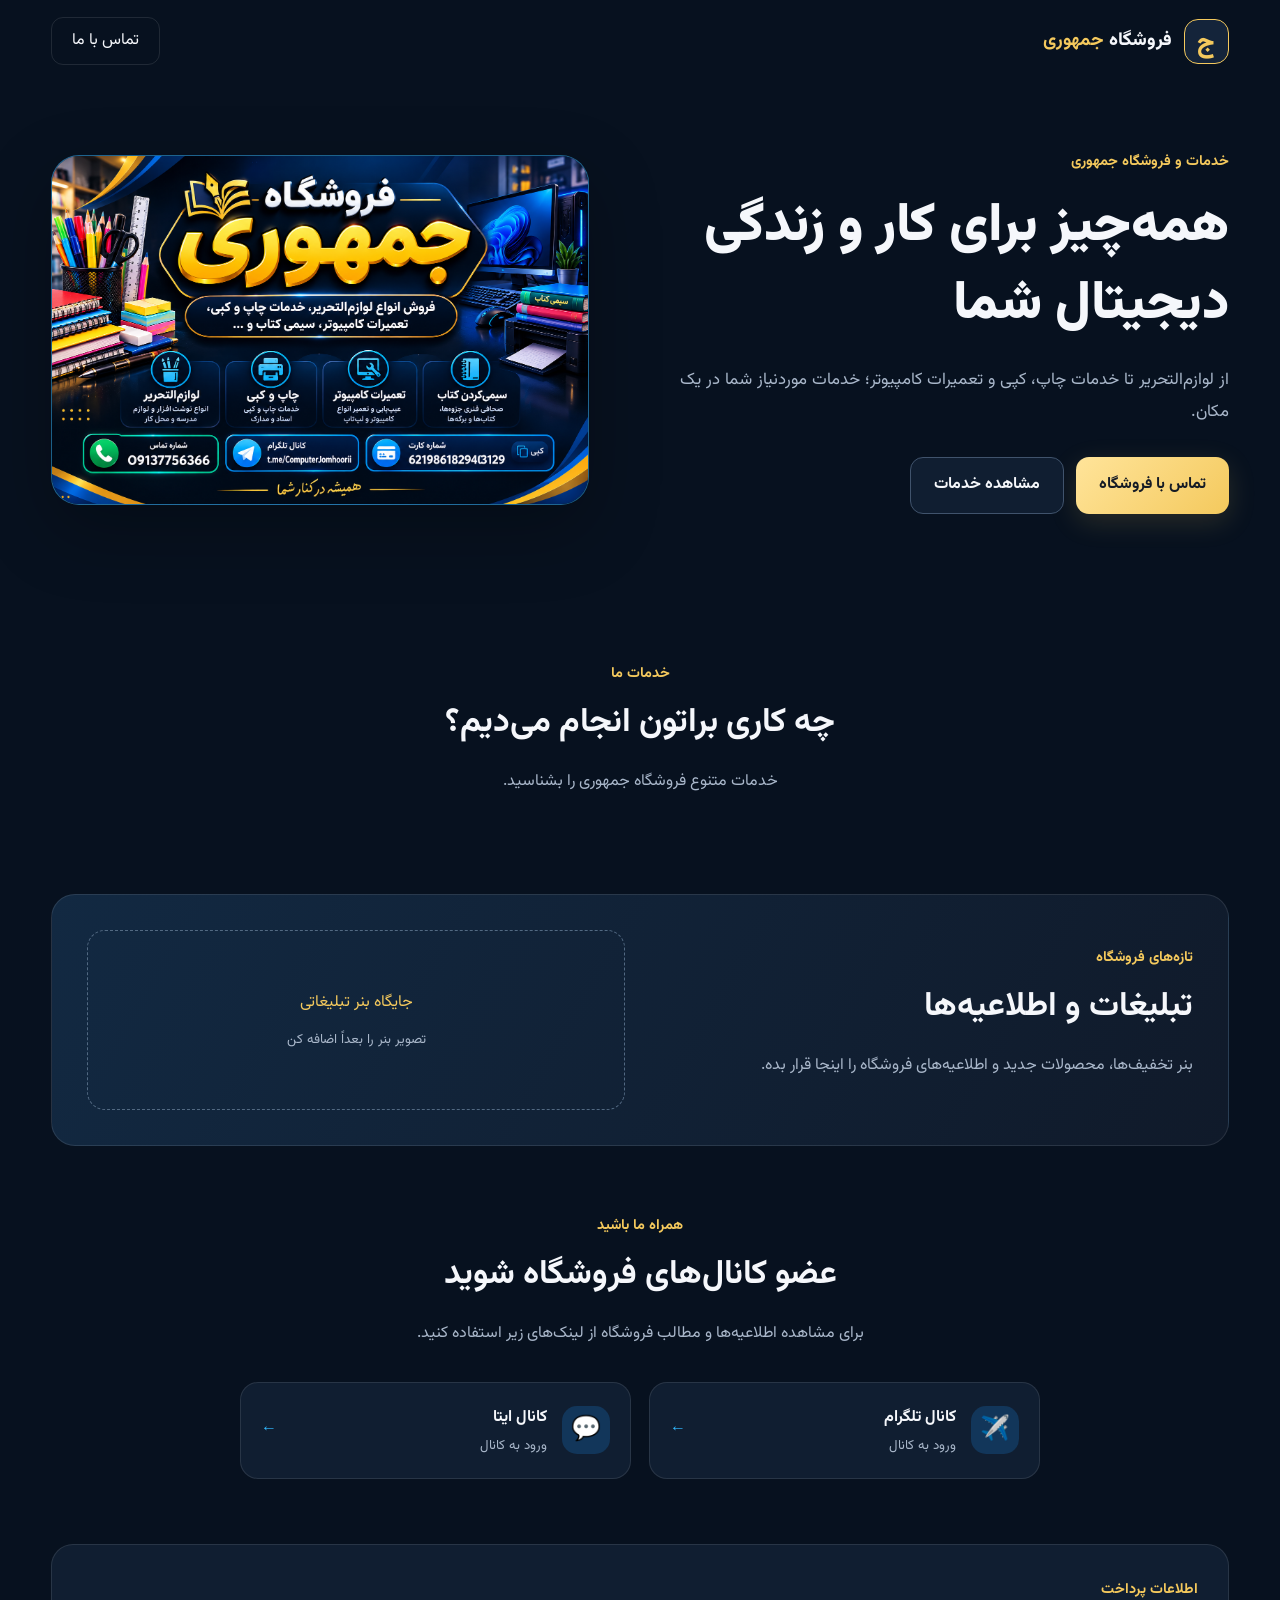
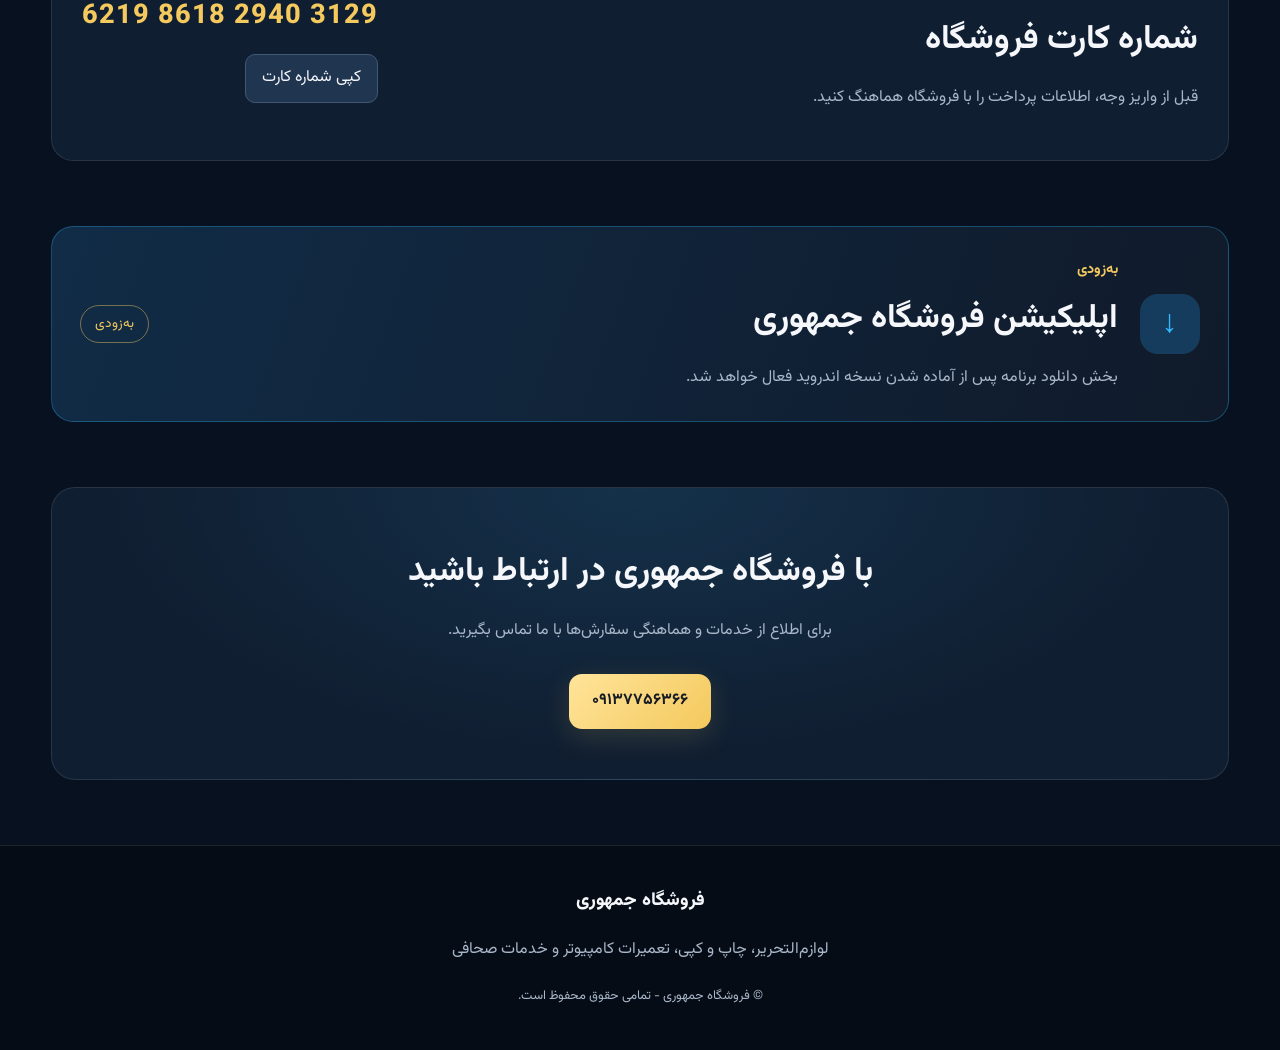
<file: index.html>
<!DOCTYPE html>
<html lang="fa" dir="rtl">
<head>
  <meta charset="UTF-8">
  <meta name="viewport" content="width=device-width, initial-scale=1.0">
  <meta name="description" content="فروشگاه جمهوری؛ لوازم‌التحریر، چاپ و کپی، تعمیرات کامپیوتر و سیمی کتاب">
  <title>فروشگاه جمهوری | خدمات و لوازم‌التحریر</title>
  <link rel="stylesheet" href="style.css">
</head>
<body>

  <header class="topbar">
    <a class="brand" href="#">
      <span class="brand-icon">ج</span>
      <span>فروشگاه <strong>جمهوری</strong></span>
    </a>
    <a class="contact-small" href="tel:09137756366">تماس با ما</a>
  </header>

  <main>
    <section class="hero">
      <div class="hero-content">
        <span class="eyebrow">خدمات و فروشگاه جمهوری</span>
        <h1>همه‌چیز برای کار و زندگی دیجیتال شما</h1>
        <p>
          از لوازم‌التحریر تا خدمات چاپ، کپی و تعمیرات کامپیوتر؛
          خدمات موردنیاز شما در یک مکان.
        </p>
        <div class="hero-actions">
          <a class="btn btn-primary" href="tel:09137756366">تماس با فروشگاه</a>
          <a class="btn btn-outline" href="#services">مشاهده خدمات</a>
        </div>
      </div>

      <div class="shop-photo">
        <!-- عکس مغازه را با نام shop.png در مخزن قرار بده -->
        <img src="shop.png" alt="تصویر فروشگاه جمهوری"
             onerror="this.style.display='none';this.nextElementSibling.style.display='flex'">
        <div class="photo-placeholder">
          <span class="photo-symbol">▧</span>
          <strong>عکس فروشگاه جمهوری</strong>
          <span>بعداً عکس مغازه را اینجا قرار بده</span>
        </div>
      </div>
    </section>

    <section class="section" id="services">
      <div class="section-heading">
        <span class="eyebrow">خدمات ما</span>
        <h2>چه کاری براتون انجام می‌دیم؟</h2>
        <p>خدمات متنوع فروشگاه جمهوری را بشناسید.</p>
      </div>

      
    </section>

    <section class="section advertising">
      <div>
        <span class="eyebrow">تازه‌های فروشگاه</span>
        <h2>تبلیغات و اطلاعیه‌ها</h2>
        <p>بنر تخفیف‌ها، محصولات جدید و اطلاعیه‌های فروشگاه را اینجا قرار بده.</p>
      </div>
      <div class="ad-placeholder">
        <span>جایگاه بنر تبلیغاتی</span>
        <small>تصویر بنر را بعداً اضافه کن</small>
      </div>
    </section>

    <section class="section community">
      <div class="section-heading">
        <span class="eyebrow">همراه ما باشید</span>
        <h2>عضو کانال‌های فروشگاه شوید</h2>
        <p>برای مشاهده اطلاعیه‌ها و مطالب فروشگاه از لینک‌های زیر استفاده کنید.</p>
      </div>
      <div class="social-grid">
        <a class="social-card" href="https://t.me/Computerjomhoorii" target="_blank" rel="noopener noreferrer">
          <span>✈️</span>
          <div><strong>کانال تلگرام</strong><small>ورود به کانال</small></div>
          <b>←</b>
        </a>

        <a class="social-card" href="https://eitaa.com/Jomhooriiii" target="_blank" rel="noopener noreferrer">
          <span>💬</span>
          <div><strong>کانال ایتا</strong><small>ورود به کانال</small></div>
          <b>←</b>
        </a>
      </div>
    </section>

    <section class="section payment">
      <div>
        <span class="eyebrow">اطلاعات پرداخت</span>
        <h2>شماره کارت فروشگاه</h2>
        <p>قبل از واریز وجه، اطلاعات پرداخت را با فروشگاه هماهنگ کنید.</p>
      </div>
      <div class="card-number">
        <span id="cardNumber">6219 8618 2940 3129</span>
        <button type="button" id="copyCard">کپی شماره کارت</button>
        <small id="copyMessage" aria-live="polite"></small>
      </div>
    </section>

    <section class="download-section" id="download">
      <div class="download-icon">↓</div>
      <div>
        <span class="eyebrow">به‌زودی</span>
        <h2>اپلیکیشن فروشگاه جمهوری</h2>
        <p>بخش دانلود برنامه پس از آماده شدن نسخه اندروید فعال خواهد شد.</p>
      </div>
      <span class="coming-soon">به‌زودی</span>
    </section>

    <section class="section contact-section">
      <h2>با فروشگاه جمهوری در ارتباط باشید</h2>
      <p>برای اطلاع از خدمات و هماهنگی سفارش‌ها با ما تماس بگیرید.</p>
      <a class="btn btn-primary" href="tel:09137756366">۰۹۱۳۷۷۵۶۳۶۶</a>
    </section>
  </main>

  <footer>
    <a class="brand footer-brand" href="#">فروشگاه جمهوری</a>
    <p>لوازم‌التحریر، چاپ و کپی، تعمیرات کامپیوتر و خدمات صحافی</p>
    <small>© فروشگاه جمهوری - تمامی حقوق محفوظ است.</small>
  </footer>

  <script>
    const copyButton = document.getElementById("copyCard");
    const cardNumber = document.getElementById("cardNumber");
    const copyMessage = document.getElementById("copyMessage");

    copyButton.addEventListener("click", async () => {
      const number = cardNumber.textContent.replace(/\s/g, "");
      try {
        await navigator.clipboard.writeText(number);
        copyMessage.textContent = "شماره کارت کپی شد.";
      } catch (error) {
        copyMessage.textContent = "شماره کارت را انتخاب و کپی کنید: " + number;
      }
    });
  </script>

</body>
</html>
</file>
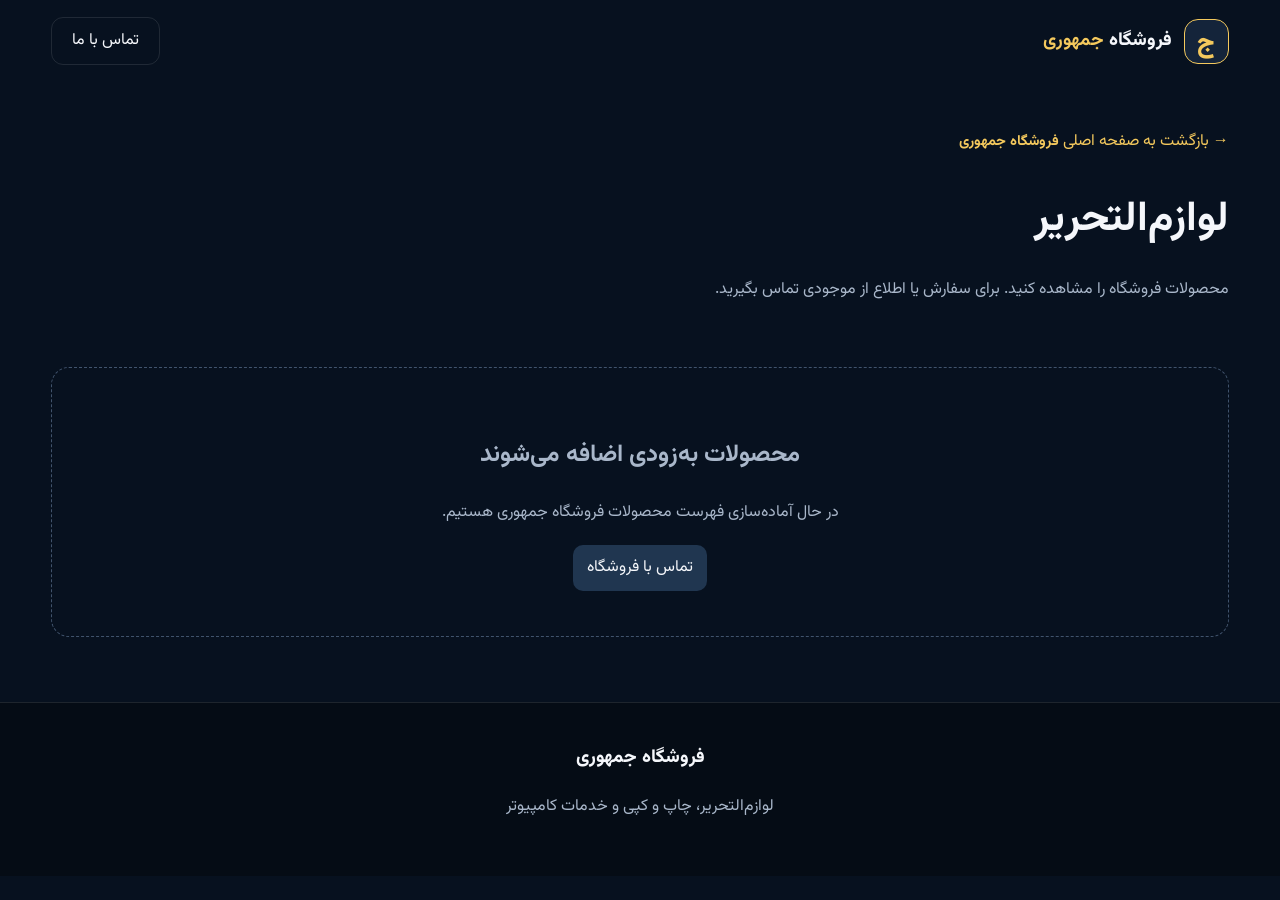
<file: products.html>
<!DOCTYPE html>
<html lang="fa" dir="rtl">
<head>
  <meta charset="UTF-8">
  <meta name="viewport" content="width=device-width, initial-scale=1.0">
  <meta name="description" content="مشاهده محصولات لوازم‌التحریر فروشگاه جمهوری">
  <title>محصولات لوازم‌التحریر | فروشگاه جمهوری</title>
  <link rel="stylesheet" href="style.css">
  <style>
    .products-header {
      padding: 45px 0 25px;
    }

    .products-header h1 {
      font-size: clamp(1.8rem, 4vw, 2.6rem);
      margin: 8px 0;
    }

    .back-link {
      display: inline-block;
      color: var(--gold);
      margin-bottom: 15px;
    }

    .product-grid {
      display: grid;
      grid-template-columns: repeat(3, minmax(0, 1fr));
      gap: 20px;
      padding: 20px 0 65px;
    }

    .product-card {
      overflow: hidden;
      border: 1px solid var(--border);
      background: var(--panel);
      border-radius: 18px;
    }

    .product-photo {
      height: 210px;
      display: grid;
      place-items: center;
      background: var(--panel-light);
      color: var(--muted);
      overflow: hidden;
    }

    .product-photo img {
      width: 100%;
      height: 100%;
      object-fit: cover;
    }

    .product-info {
      padding: 18px;
    }

    .product-info h2 {
      font-size: 1.1rem;
      margin: 0 0 8px;
    }

    .product-price {
      color: var(--gold);
      font-weight: 800;
      margin: 12px 0;
    }

    .order-link {
      display: inline-block;
      padding: 8px 14px;
      border-radius: 10px;
      background: #203650;
      color: var(--text);
    }

    .empty-products {
      grid-column: 1 / -1;
      text-align: center;
      padding: 45px 20px;
      border: 1px dashed #40536c;
      border-radius: 18px;
      color: var(--muted);
    }

    @media (max-width: 750px) {
      .product-grid {
        grid-template-columns: repeat(2, minmax(0, 1fr));
      }
    }

    @media (max-width: 480px) {
      .product-grid {
        grid-template-columns: 1fr;
      }
    }
  </style>
</head>
<body>

  <header class="topbar">
    <a class="brand" href="index.html">
      <span class="brand-icon">ج</span>
      <span>فروشگاه <strong>جمهوری</strong></span>
    </a>
    <a class="contact-small" href="tel:09137756366">تماس با ما</a>
  </header>

  <main>
    <section class="products-header">
      <a class="back-link" href="index.html">→ بازگشت به صفحه اصلی</a>
      <span class="eyebrow">فروشگاه جمهوری</span>
      <h1>لوازم‌التحریر</h1>
      <p style="color:var(--muted)">
        محصولات فروشگاه را مشاهده کنید. برای سفارش یا اطلاع از موجودی تماس بگیرید.
      </p>
    </section>

    <section class="product-grid" id="productGrid">
      <div class="empty-products">
        <h2>محصولات به‌زودی اضافه می‌شوند</h2>
        <p>در حال آماده‌سازی فهرست محصولات فروشگاه جمهوری هستیم.</p>
        <a class="order-link" href="tel:09137756366">تماس با فروشگاه</a>
      </div>
    </section>
  </main>

  <footer>
    <a class="brand footer-brand" href="index.html">فروشگاه جمهوری</a>
    <p>لوازم‌التحریر، چاپ و کپی و خدمات کامپیوتر</p>
  </footer>

</body>
</html>
</file>
<file: style.css>
@import url('https://fonts.googleapis.com/css2?family=Vazirmatn:wght@400;500;600;700;800;900&display=swap');

:root {
  --bg: #07111f;
  --panel: #101e31;
  --panel-light: #15263d;
  --gold: #f4c95d;
  --blue: #32b9ff;
  --text: #f5f7fb;
  --muted: #a9b7ca;
  --border: rgba(255,255,255,.1);
}

* {
  box-sizing: border-box;
}

html {
  scroll-behavior: smooth;
}

body {
  margin: 0;
  font-family: 'Vazirmatn', Tahoma, sans-serif;
  background: var(--bg);
  color: var(--text);
  line-height: 1.9;
}

a {
  color: inherit;
  text-decoration: none;
}

.topbar {
  width: min(1180px, 92%);
  margin: auto;
  min-height: 82px;
  display: flex;
  align-items: center;
  justify-content: space-between;
  gap: 20px;
}

.brand {
  display: flex;
  align-items: center;
  gap: 12px;
  font-size: 1.15rem;
  font-weight: 800;
}

.brand strong {
  color: var(--gold);
}

.brand-icon {
  width: 45px;
  height: 45px;
  display: grid;
  place-items: center;
  border: 1px solid var(--gold);
  border-radius: 14px;
  color: var(--gold);
  font-size: 1.6rem;
  background: #14243a;
}

.contact-small {
  border: 1px solid var(--border);
  padding: 8px 20px;
  border-radius: 12px;
  transition: .2s;
}

.contact-small:hover {
  border-color: var(--gold);
  color: var(--gold);
}

main {
  width: min(1180px, 92%);
  margin: auto;
}

.hero {
  display: grid;
  grid-template-columns: 1.05fr .95fr;
  align-items: center;
  gap: 45px;
  padding: 65px 0 80px;
}

.eyebrow {
  color: var(--gold);
  font-size: .9rem;
  font-weight: 700;
}

.hero h1 {
  font-size: clamp(2rem, 4.2vw, 3.5rem);
  line-height: 1.45;
  margin: 12px 0 20px;
  font-weight: 900;
}

.hero h1::first-line {
  color: var(--text);
}

.hero-content > p,
.section-heading > p,
.advertising p,
.payment p,
.contact-section p,
.download-section p {
  color: var(--muted);
}

.hero-content > p {
  max-width: 560px;
  font-size: 1.05rem;
}

.hero-actions {
  display: flex;
  flex-wrap: wrap;
  gap: 12px;
  margin-top: 28px;
}

.btn {
  display: inline-flex;
  justify-content: center;
  align-items: center;
  padding: 12px 23px;
  border-radius: 13px;
  font: inherit;
  font-weight: 700;
  cursor: pointer;
  transition: transform .2s, background .2s;
}

.btn:hover {
  transform: translateY(-3px);
}

.btn-primary {
  color: #151b25;
  background: linear-gradient(135deg, #ffe49a, var(--gold));
  box-shadow: 0 8px 28px rgba(244,201,93,.15);
}

.btn-outline {
  border: 1px solid #40536c;
  background: #101e31;
}

.shop-photo {
  min-height: 350px;
  border: 1px solid rgba(50,185,255,.45);
  border-radius: 28px;
  overflow: hidden;
  position: relative;
  background:
    radial-gradient(ellipse at top, #193d63, transparent 65%),
    linear-gradient(145deg, #152b45, #081321);
  box-shadow: 0 25px 70px rgba(0,0,0,.28);
}

.shop-photo img {
  display: block;
  width: 100%;
  height: 100%;
  min-height: 350px;
  position: absolute;
  inset: 0;
  object-fit: cover;
}

.photo-placeholder {
  display: none;
  height: 350px;
  align-items: center;
  justify-content: center;
  flex-direction: column;
  gap: 8px;
  color: var(--muted);
  text-align: center;
  padding: 20px;
}

.photo-symbol {
  font-size: 3rem;
  color: var(--gold);
}

.photo-placeholder strong {
  color: var(--text);
}

.section {
  padding: 65px 0;
}

.section-heading {
  text-align: center;
  margin-bottom: 32px;
}

.section-heading h2,
.advertising h2,
.payment h2,
.download-section h2,
.contact-section h2 {
  font-size: clamp(1.5rem, 3vw, 2.1rem);
  margin: 8px 0;
  line-height: 1.6;
}

.service-grid {
  display: grid;
  grid-template-columns: repeat(4, minmax(0, 1fr));
  gap: 18px;
}

.service-card {
  padding: 25px 20px;
  border: 1px solid var(--border);
  border-radius: 20px;
  background: linear-gradient(145deg, var(--panel-light), var(--panel));
  transition: transform .25s, border-color .25s;
}

.service-card:hover {
  transform: translateY(-6px);
  border-color: rgba(244,201,93,.65);
}

.service-icon {
  width: 56px;
  height: 56px;
  display: grid;
  place-items: center;
  border-radius: 17px;
  background: rgba(50,185,255,.1);
  font-size: 1.8rem;
}

.service-card h3 {
  font-size: 1.1rem;
  margin: 16px 0 8px;
}

.service-card p {
  color: var(--muted);
  font-size: .92rem;
  margin-bottom: 0;
}

.advertising {
  display: grid;
  grid-template-columns: 1fr 1fr;
  gap: 30px;
  align-items: center;
  padding: 35px;
  border: 1px solid var(--border);
  border-radius: 24px;
  background: linear-gradient(120deg, #122942, #101a2a);
}

.ad-placeholder {
  min-height: 180px;
  border: 1px dashed #526982;
  border-radius: 18px;
  display: flex;
  flex-direction: column;
  justify-content: center;
  align-items: center;
  gap: 8px;
  color: var(--gold);
  text-align: center;
  padding: 20px;
}

.ad-placeholder small {
  color: var(--muted);
}

.social-grid {
  display: grid;
  grid-template-columns: repeat(2, minmax(0, 1fr));
  gap: 18px;
  max-width: 800px;
  margin: auto;
}

.social-card {
  display: flex;
  align-items: center;
  gap: 15px;
  padding: 20px;
  background: var(--panel);
  border: 1px solid var(--border);
  border-radius: 18px;
  transition: border-color .2s, transform .2s;
}

.social-card:hover {
  border-color: var(--blue);
  transform: translateY(-3px);
}

.social-card > span {
  width: 48px;
  height: 48px;
  display: grid;
  place-items: center;
  background: #12365a;
  border-radius: 15px;
  font-size: 1.5rem;
}

.social-card div {
  display: flex;
  flex-direction: column;
}

.social-card small {
  color: var(--muted);
}

.social-card b {
  margin-right: auto;
  color: var(--blue);
}

.payment {
  display: flex;
  align-items: center;
  justify-content: space-between;
  flex-wrap: wrap;
  gap: 25px;
  padding: 30px;
  background: var(--panel);
  border: 1px solid var(--border);
  border-radius: 22px;
}

.card-number {
  display: flex;
  flex-direction: column;
  align-items: flex-start;
  gap: 12px;
}

#cardNumber {
  direction: ltr;
  font-size: clamp(1.2rem, 3vw, 1.7rem);
  font-weight: 800;
  letter-spacing: 1px;
  color: var(--gold);
}

#copyCard {
  font: inherit;
  background: #203650;
  border: 1px solid #415873;
  color: var(--text);
  border-radius: 10px;
  padding: 8px 16px;
  cursor: pointer;
}

#copyMessage {
  color: #78e0ad;
  font-size: .85rem;
}

.download-section {
  display: flex;
  align-items: center;
  gap: 22px;
  padding: 28px;
  margin: 65px 0;
  border: 1px solid rgba(50,185,255,.3);
  border-radius: 22px;
  background: linear-gradient(110deg, #112c47, #101a2a);
}

.download-icon {
  flex: 0 0 60px;
  height: 60px;
  display: grid;
  place-items: center;
  background: #153c5c;
  color: var(--blue);
  border-radius: 18px;
  font-size: 2rem;
}

.download-section p {
  margin-bottom: 0;
}

.coming-soon {
  margin-right: auto;
  white-space: nowrap;
  color: var(--gold);
  border: 1px solid rgba(244,201,93,.45);
  border-radius: 30px;
  padding: 5px 14px;
  font-size: .85rem;
}

.contact-section {
  text-align: center;
  padding: 50px 20px;
  margin-bottom: 65px;
  border-radius: 24px;
  background:
    radial-gradient(ellipse at top, rgba(50,185,255,.12), transparent 65%),
    var(--panel);
  border: 1px solid var(--border);
}

.contact-section .btn {
  margin-top: 12px;
}

footer {
  text-align: center;
  padding: 38px 20px;
  border-top: 1px solid var(--border);
  background: #050c15;
}

.footer-brand {
  justify-content: center;
}

footer p,
footer small {
  color: var(--muted);
}

footer small {
  font-size: .8rem;
}

@media (max-width: 900px) {
  .hero {
    grid-template-columns: 1fr;
    gap: 30px;
    padding-top: 35px;
  }

  .shop-photo {
    min-height: 300px;
  }

  .shop-photo img {
    min-height: 300px;
  }

  .service-grid {
    grid-template-columns: repeat(2, minmax(0, 1fr));
  }
}

@media (max-width: 560px) {
  .topbar {
    min-height: 70px;
  }

  .brand {
    font-size: 1rem;
  }

  .brand-icon {
    width: 38px;
    height: 38px;
  }

  .contact-small {
    padding: 6px 12px;
    font-size: .9rem;
  }

  .hero {
    padding: 30px 0 45px;
  }

  .hero h1 {
    font-size: 2rem;
  }

  .hero-actions .btn {
    width: 100%;
  }

  .service-grid,
  .social-grid,
  .advertising {
    grid-template-columns: 1fr;
  }

  .service-card {
    padding: 22px;
  }

  .section {
    padding: 42px 0;
  }

  .advertising {
    padding: 22px;
  }

  .payment {
    padding: 22px;
  }

  .card-number {
    width: 100%;
  }

  .download-section {
    align-items: flex-start;
    flex-wrap: wrap;
    padding: 22px;
    margin: 40px 0;
  }

  .download-section > div:nth-child(2) {
    flex: 1;
    min-width: 180px;
  }

  .coming-soon {
    margin-right: 0;
  }

  .contact-section {
    margin-bottom: 40px;
  }
}

@media (prefers-reduced-motion: reduce) {
  html {
    scroll-behavior: auto;
  }

  *,
  *::before,
  *::after {
    transition-duration: 0.01ms !important;
  }
}

.service-link {
  display: block;
  color: inherit;
  position: relative;
  text-decoration: none;
  cursor: pointer;
}

.service-link:focus-visible {
  outline: 2px solid var(--gold);
  outline-offset: 4px;
}

.service-more {
  display: inline-block;
  margin-top: 16px;
  color: var(--gold);
  font-size: .9rem;
  font-weight: 700;
}

.service-link:hover .service-more {
  color: var(--blue);
}
</file>
